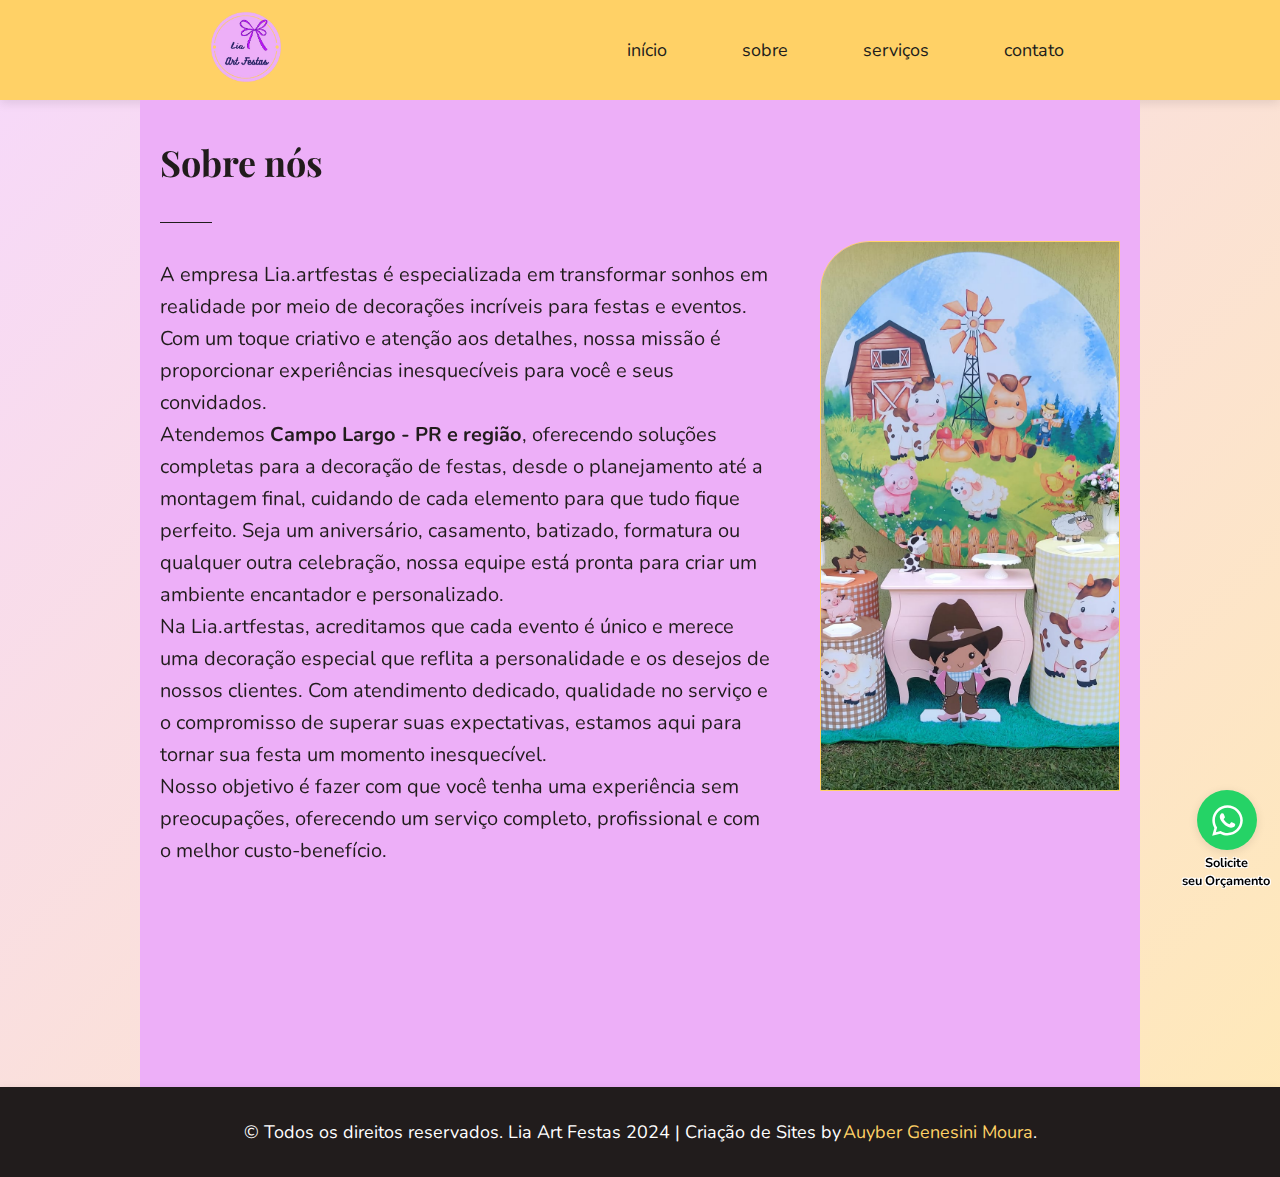
<file: about.html>
<!DOCTYPE html>
<html lang="pt-br">
<head>
    <meta charset="UTF-8">
    <meta name="viewport" content="width=device-width, initial-scale=1.0">
    <!-- Meta description com foco na região -->
<meta name="description" content="Conheça a história da Lia.artfestas, nossa missão e compromisso em transformar festas e eventos em momentos inesquecíveis com decorações personalizadas. Atendemos Campo Largo - PR e Região.">

<!-- Meta keywords (opcional, mas ajuda na otimização de busca) -->
<meta name="keywords" content="sobre, Lia.artfestas, Campo Largo, PR, decoração de festas, eventos, aniversários, casamentos, personalização, planejamento de festas, decoração criativa, experiências inesquecíveis">

<!-- Meta para otimização para redes sociais -->
    <meta property="og:title" content="Sobre a Lia Art Festas - Decoração Personalizada para Eventos">
    <meta property="og:description" content="Conheça a história da Lia.artfestas e como transformamos festas em momentos inesquecíveis com decorações personalizadas. Atendemos Campo Largo - PR e região.">
    <meta property="og:image" content="images/logo.jpg">
    <meta property="og:url" content="https://liaartfestas.com.br/about">

    <!-- Meta para Twitter -->
    <meta name="twitter:title" content="Sobre a Lia Art Festas - Decoração Personalizada para Eventos">
    <meta name="twitter:description" content="A Lia.artfestas é especializada em criar experiências inesquecíveis através de decorações personalizadas para eventos. Atendemos Campo Largo - PR e região.">
    <meta name="twitter:image" content="images/logo.jpg">
    <title>Lia Art Festas</title>
    <link rel="shortcut icon" href="images/favicon.ico" type="image/x-icon">
    <link rel="stylesheet" href="/style/style.css">
    <script src="/index.js" defer></script>
    
    <!-- AOS CSS -->
    <link href="https://unpkg.com/aos@2.3.1/dist/aos.css" rel="stylesheet">
    
    <!-- Swiper CSS -->
    <link rel="stylesheet" href="https://cdn.jsdelivr.net/npm/swiper@11/swiper-bundle.min.css" />
    
    <!-- Fontes do Google Fonts -->
    <link rel="preconnect" href="https://fonts.googleapis.com">
    <link rel="preconnect" href="https://fonts.gstatic.com" crossorigin>
    <link href="https://fonts.googleapis.com/css2?family=Nunito:wght@400&family=Playfair+Display:wght@400&display=swap" rel="stylesheet">
</head>
<body>
    <!-- UTILIZAR HEADER COM HTML PARA RODAR LIVESERVER
    <header>
        <nav class="navbar">
            <div class="logo">
                <img src="/images/logolia.png" alt="Logo">
            </div>
            <ul class="menu">
                <li><a href="/index" >início</a></li>
                <li><a href="/pages/about">sobre</a></li>
                <li><a href="/pages/services">serviços</a></li>
                <li><a href="/pages/contact">contato</a></li>
            </ul>
        </nav>
    </header>-->

    <header>
      <nav class="navbar">
          <a href="/" class="icone">
              <div class="logo"><img src="images/logolia.png" alt="Logo"></div>
          </a>
          <ul class="menu">
              <li><a href="/">início</a></li>
              <li><a href="/about">sobre</a></li>
              <li><a href="/services">serviços</a></li>
              <li><a href="/contact">contato</a></li>
          </ul>
      </nav>
  </header>

    <main>
        <section class="about-us" id="about-us-page">
            <h2 data-aos="fade-down" data-aos-delay="100">Sobre nós</h2>
            <hr class="title-hr" data-aos="fade-down" data-aos-delay="200">
            <div class="p-img">
              <p data-aos="fade-right" data-aos-delay="300">
                A empresa Lia.artfestas é especializada em transformar sonhos em realidade por meio de decorações incríveis para festas e eventos. Com um toque criativo e atenção aos detalhes, nossa missão é proporcionar experiências inesquecíveis para você e seus convidados.
                <br>Atendemos <strong>Campo Largo - PR e região</strong>, oferecendo soluções completas para a decoração de festas, desde o planejamento até a montagem final, cuidando de cada elemento para que tudo fique perfeito. Seja um aniversário, casamento, batizado, formatura ou qualquer outra celebração, nossa equipe está pronta para criar um ambiente encantador e personalizado.
                <br>Na Lia.artfestas, acreditamos que cada evento é único e merece uma decoração especial que reflita a personalidade e os desejos de nossos clientes. Com atendimento dedicado, qualidade no serviço e o compromisso de superar suas expectativas, estamos aqui para tornar sua festa um momento inesquecível.
                <br>Nosso objetivo é fazer com que você tenha uma experiência sem preocupações, oferecendo um serviço completo, profissional e com o melhor custo-benefício.
              </p>
              <img class="about-img-contact" src="/images/decoracao-9-cowgirl.jpeg" alt="Decoração de festa" data-aos="fade-left" data-aos-delay="400">
            </div>
        </section>
    </main>

    <footer class="footer-about">
        <h4>© Todos os direitos reservados. Lia Art Festas 2024</h4>
        <h4>| Criação de Sites by <a href="https://www.linkedin.com/in/auyber-genesini-moura-58b258144/" aria-label="Entre em contato com o criador do site através do Linkedin">Auyber Genesini Moura</a>.</h4>
    </footer>

    <a href="https://wa.me/5541988202839" target="_blank" class="whatsapp-button">
        <img src="/images/whatsapp.svg" alt="WhatsApp">
    </a>
    <div class="whatsapp-text">Solicite <br> seu Orçamento</div>

    <!-- Scripts -->
    <script src="https://cdn.jsdelivr.net/npm/swiper@11/swiper-bundle.min.js"></script>
    <script src="https://unpkg.com/aos@2.3.1/dist/aos.js"></script>
    
</body>
</html>
</file>
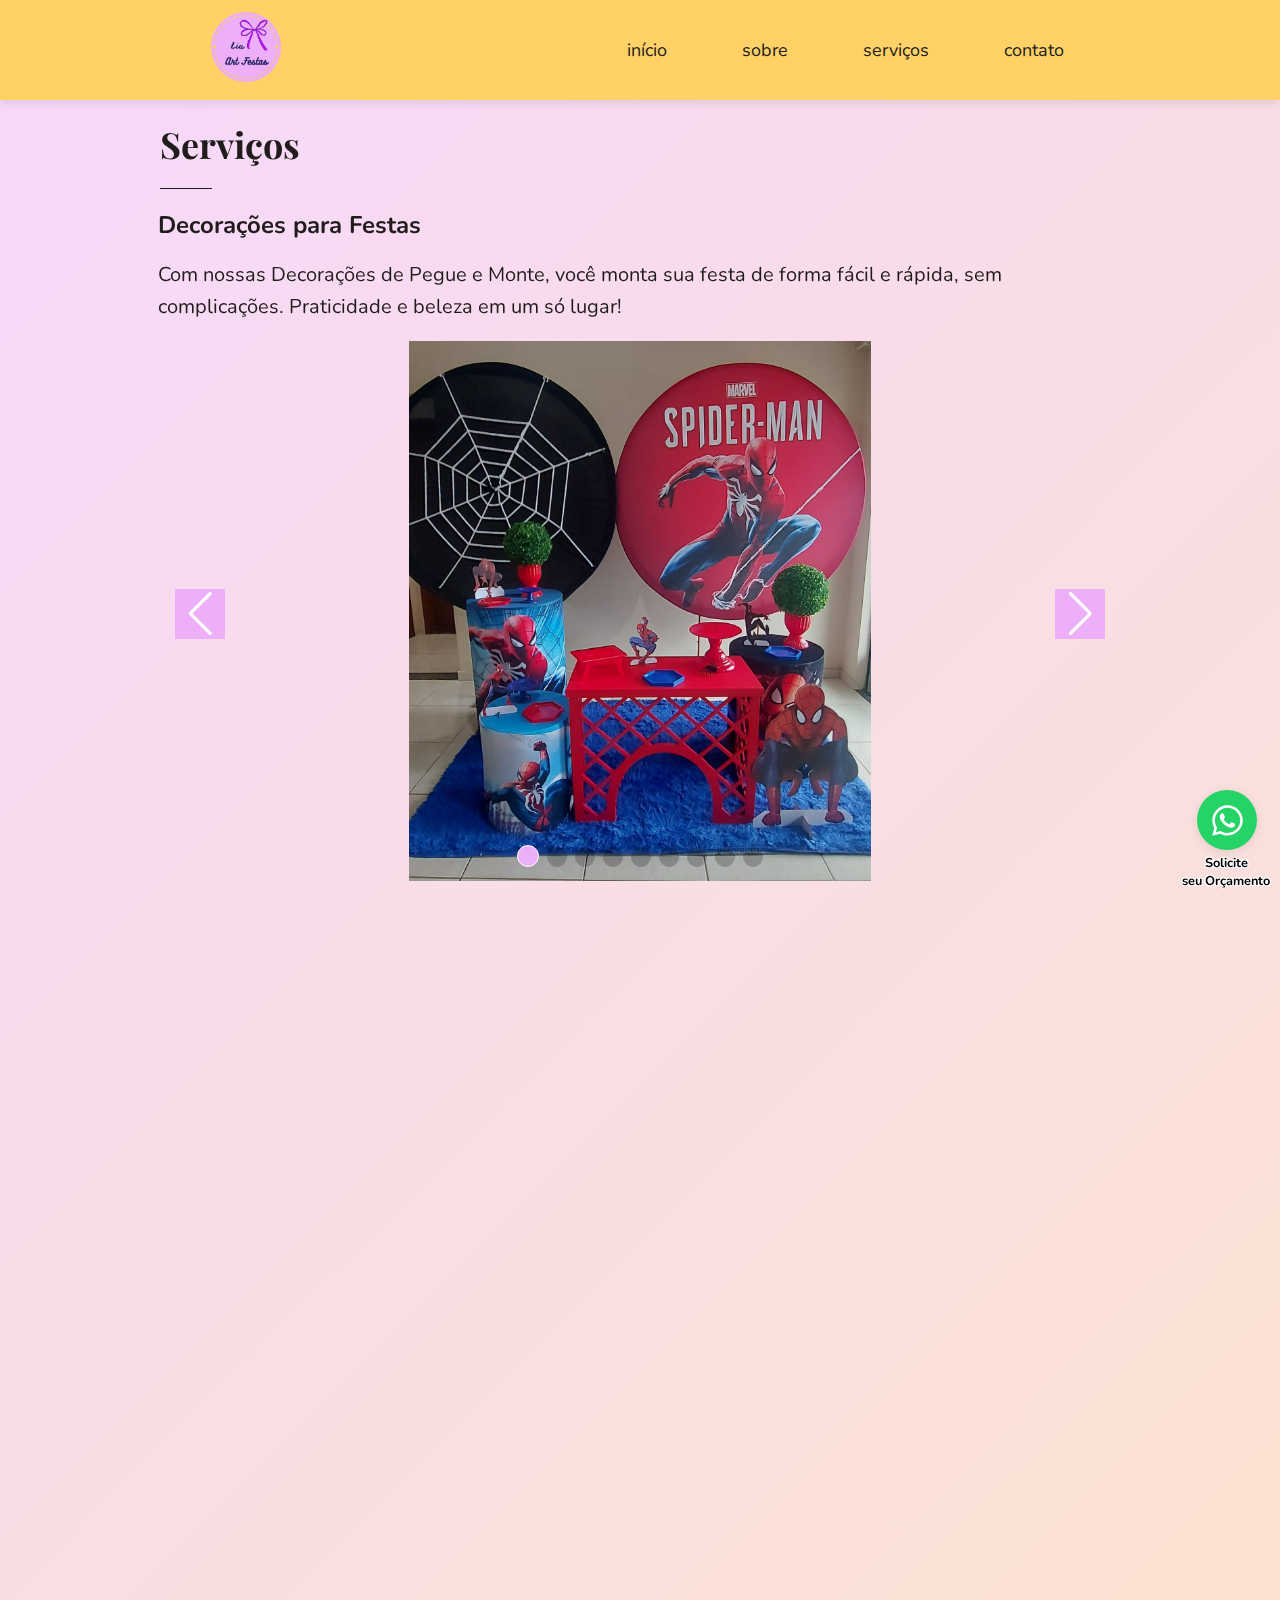
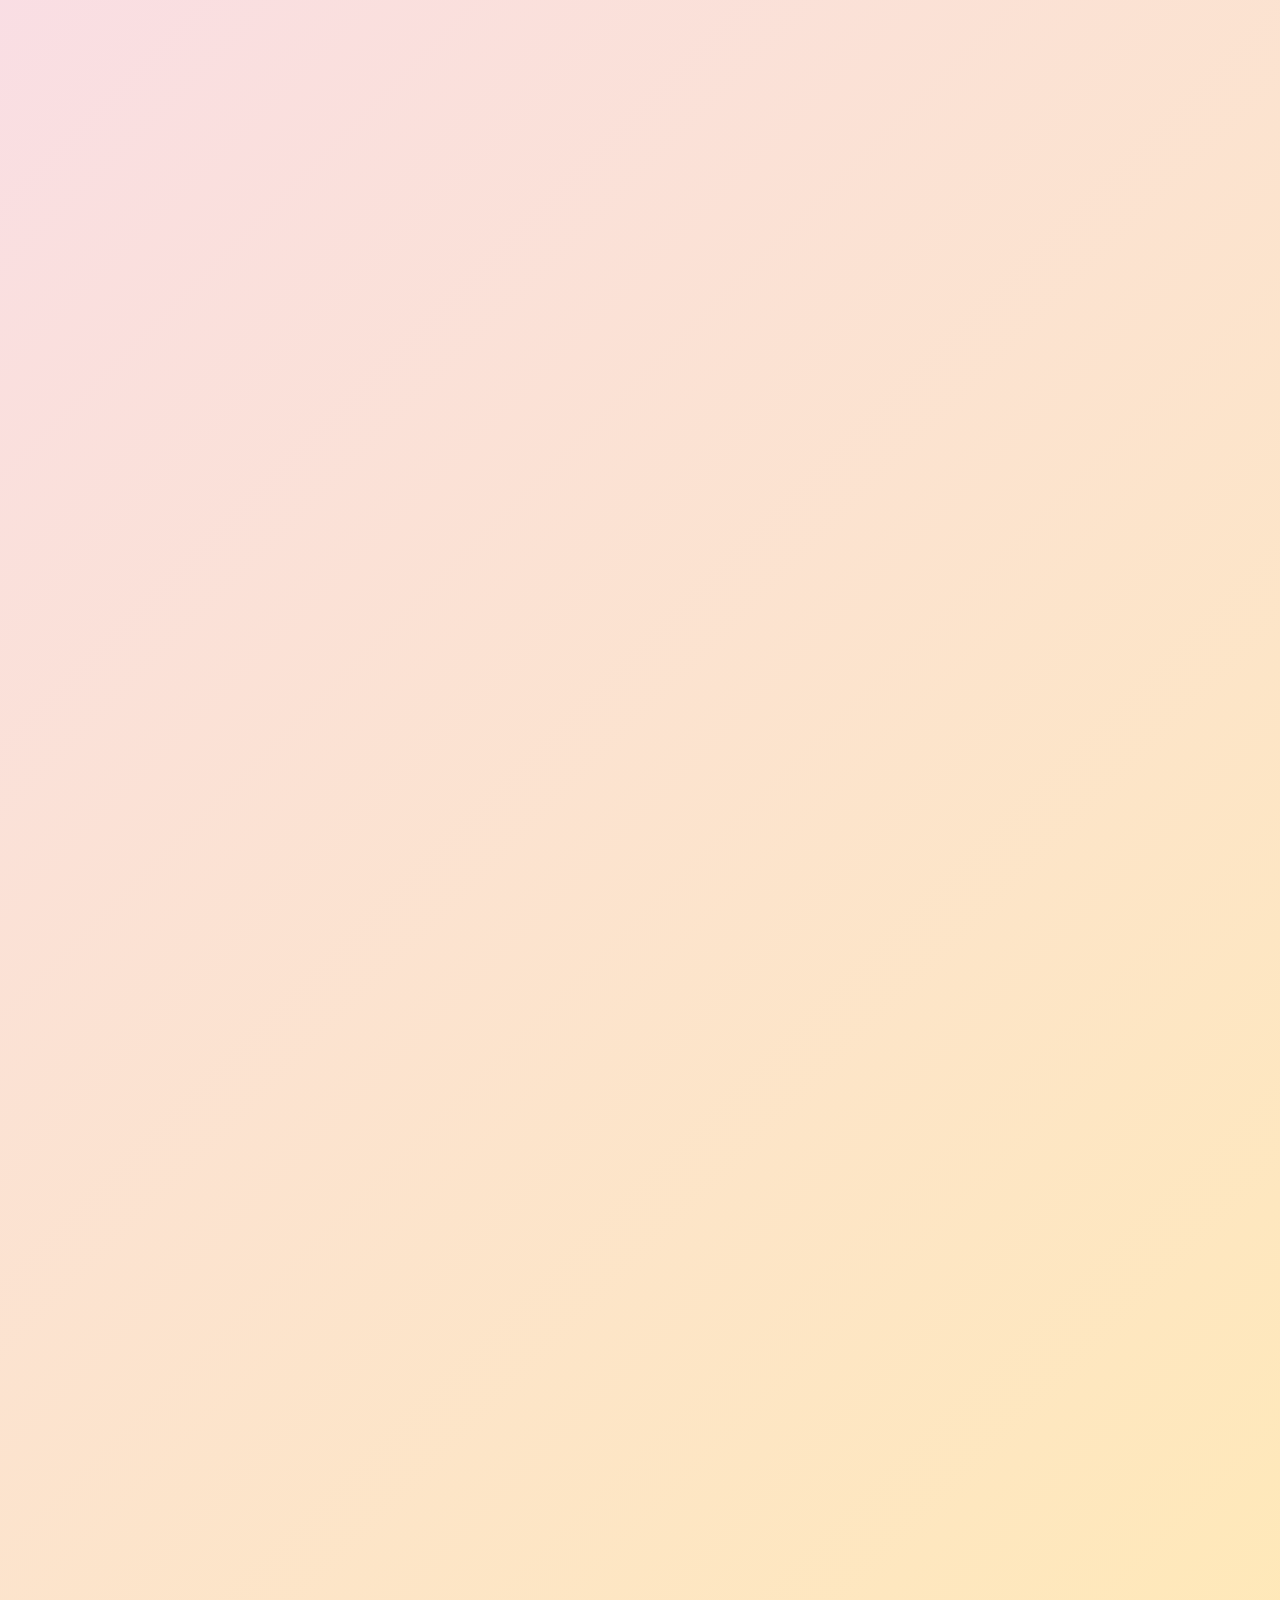
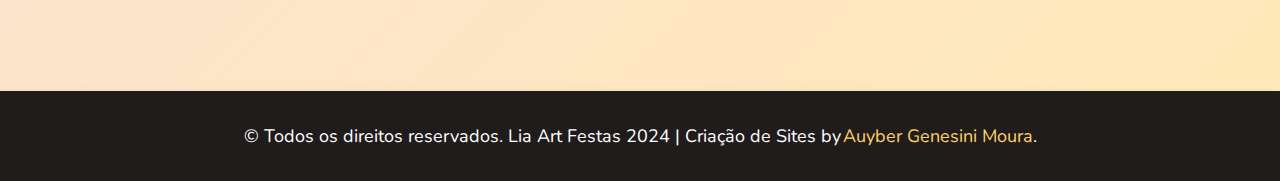
<file: services.html>
<!DOCTYPE html>
<html lang="pt-br">
<head>
    <meta charset="UTF-8">
    <meta name="viewport" content="width=device-width, initial-scale=1.0">
    <!-- Meta description com foco nos serviços oferecidos -->
    <meta name="description" content="Confira os serviços da Lia.artfestas! Oferecemos decoração para aniversários, casamentos, festas e eventos em geral, com qualidade, criatividade e excelente custo-benefício.">

    <!-- Meta keywords (opcional, mas ajuda na otimização de busca) -->
    <meta name="keywords" content="decoração para festas, serviços de decoração, festas, eventos, Lia.artfestas, Campo Largo, PR, balões personalizados, brinquedos para festas, cestas personalizadas, decoração criativa, decoração de aniversário, decoração de casamento">

    <!-- Meta para otimização para redes sociais -->
    <meta property="og:title" content="Serviços da Lia Art Festas - Decoração Personalizada para Eventos">
    <meta property="og:description" content="Conheça os serviços da Lia.artfestas! Decoração personalizada para festas e eventos, incluindo balões, brinquedos e cestas personalizadas.">
    <meta property="og:image" content="images/logo.jpg">
    <meta property="og:url" content="https://liaartfestas.com.br/services">

    <!-- Meta para Twitter -->
    <meta name="twitter:title" content="Serviços da Lia Art Festas - Decoração Personalizada para Eventos">
    <meta name="twitter:description" content="Confira nossos serviços de decoração para festas, com temas variados e personalizados para cada ocasião.">
    <meta name="twitter:image" content="images/logo.jpg">

    <title>Lia Art Festas</title>
    <link rel="shortcut icon" href="images/favicon.ico" type="image/x-icon">
    <link rel="stylesheet" href="/style/style.css">
    <script src="/index.js" defer></script>
    
    <!-- AOS CSS -->
    <link href="https://unpkg.com/aos@2.3.1/dist/aos.css" rel="stylesheet">
    
    <!-- Swiper CSS -->
    <link rel="stylesheet" href="https://cdn.jsdelivr.net/npm/swiper@11/swiper-bundle.min.css" />
    
    <!-- Fontes do Google Fonts -->
    <link rel="preconnect" href="https://fonts.googleapis.com">
    <link rel="preconnect" href="https://fonts.gstatic.com" crossorigin>
    <link href="https://fonts.googleapis.com/css2?family=Nunito:wght@400&family=Playfair+Display:wght@400&display=swap" rel="stylesheet">
</head>
<body>
    <!-- UTILIZAR HEADER COM HTML PARA RODAR LIVESERVER
    <header>
        <nav class="navbar">
            <div class="logo">
                <img src="/images/logolia.png" alt="Logo">
            </div>
            <ul class="menu">
                <li><a href="/index" >início</a></li>
                <li><a href="/pages/about">sobre</a></li>
                <li><a href="/pages/services">serviços</a></li>
                <li><a href="/pages/contact">contato</a></li>
            </ul>
        </nav>
    </header>-->

    <header>
      <nav class="navbar">
          <a href="/" class="icone">
              <div class="logo"><img src="images/logolia.png" alt="Logo"></div>
          </a>
          <ul class="menu">
              <li><a href="/">início</a></li>
              <li><a href="/about.html">sobre</a></li>
              <li><a href="/services.html">serviços</a></li>
              <li><a href="/contact.html">contato</a></li>
          </ul>
      </nav>
  </header>

    <main>
        <section class="service-page">
            <h2 data-aos="fade-down" data-aos-delay="100">Serviços</h2>
            <hr data-aos="fade-down" data-aos-delay="200">
        
            <article class="service-item-page" data-aos="fade-up" data-aos-delay="300">
                <h3 class="h3-service" data-aos="fade-right" data-aos-delay="400">Decorações para Festas</h3>
                <p data-aos="fade-right" data-aos-delay="500">Com nossas Decorações de Pegue e Monte, você monta sua festa de forma fácil e rápida, sem complicações. Praticidade e beleza em um só lugar!</p>
        
                <!-- Carrossel Swiper -->
                <div class="swiper mySwiperServices" data-aos="zoom-in" data-aos-delay="600">
                    <div class="swiper-wrapper">
                        <div class="swiper-slide"><img src="/images/decoracao-1-homem-aranha.jpeg" alt="Decoração para festas, com tema do homem aranha"></div>
                        <div class="swiper-slide"><img src="/images/decoracao-2-urso-completo.jpeg" alt="Decoração para festas, com ursos e balões em tons de azuis."></div>
                        <div class="swiper-slide"><img src="/images/decoracao-3-sonic.jpeg" alt="Decoração para festas, com tema do sonic"></div>
                        <div class="swiper-slide"><img src="/images/decoracao-4-urso-aviao.jpeg" alt="Decoração para festas, com tema de um urso piloto de avião"></div>
                        <div class="swiper-slide"><img src="/images/decoracao-5-divertidamente.jpeg" alt="Decoração para festas, com tema do filme divertidamente"></div>
                        <div class="swiper-slide"><img src="/images/decoracao-6-cha-panela.jpeg" alt="Decoração para chá de panela, com um tema verde"></div>
                        <div class="swiper-slide"><img src="/images/decoracao-7-cha-panela.jpeg" alt="Decoração para chá de panela, com tema mais dourado"></div>
                        <div class="swiper-slide"><img src="/images/decoracao-8-cowboy.jpeg" alt="Decoração para festas, com tema de um menino cowboy"></div>
                        <div class="swiper-slide"><img src="/images/decoracao-9-cowgirl.jpeg" alt="Decoração para festas, com tema de uma menina cowgirl"></div>
                    </div>
                    <div class="swiper-button-next"></div>
                    <div class="swiper-button-prev"></div>
                    <div class="swiper-pagination"></div>
                </div>
        
                <a href="https://wa.me/5521982076625" data-aos="zoom-out" data-aos-delay="300"><button class="btn-primary-service">Escolha a sua</button></a>
            </article>
        
            <article class="service-item-page" id="baloes" data-aos="fade-down" data-aos-delay="200">
                <h3>Balões Personalizados</h3>
                <p>Deixe sua festa ainda mais especial com nossos balões personalizados! Oferecemos diversas opções, incluindo lindos arcos de balões, para tornar sua decoração única e encantadora.</p>
        
                <div class="swiper mySwiperServices">
                    <div class="swiper-wrapper">
                        <div class="swiper-slide"><img src="/images/balao-1-ursinho.jpeg" alt="Balões no tom de azul para decoração, com ursinhos. "></div>
                        <div class="swiper-slide"><img src="/images/balao-2-urso.jpeg" alt="Balões para decoração, com um urso grande segurando vários balões"></div>
                        <div class="swiper-slide"><img src="/images/balao-3-foot.jpeg" alt="Balões para decoração com tema de futebol"></div>
                        <div class="swiper-slide"><img src="/images/balao-4-passaro.jpeg" alt="Balões para decoração com tema de passáros"></div>
                    </div>
                    <div class="swiper-button-next"></div>
                    <div class="swiper-button-prev"></div>
                    <div class="swiper-pagination"></div>
                </div>
        
                <a href="https://wa.me/5521982076625"><button class="btn-primary-service">Personalize Já</button></a>
            </article>
        
            <article class="service-item-page" id="brinquedos" data-aos="fade-up" data-aos-delay="200">
                <h3>Brinquedos para Festas</h3>
                <p>Garanta a diversão da criançada com nossa cama elástica e casinha de bolinhas para locação. Perfeito para deixar sua festa ainda mais animada!</p>
        
                <div class="swiper mySwiperServices">
                    <div class="swiper-wrapper">
                        <div class="swiper-slide"><img src="/images/brinquedo-1-cama-elastica.jpeg" alt="Brinquedo para locação, foto contém 2 camas elásticas montadas em um gramado"></div>
                        <div class="swiper-slide"><img src="/images/brinquedo-2-casa-bolinha.jpeg" alt="Brinquedo para locação, foto de uma casinha de bolinhas"></div>
                        <div></div>
                    </div>
                    <div class="swiper-button-next"></div>
                    <div class="swiper-button-prev"></div>
                    <div class="swiper-pagination"></div>
                </div>
        
                <a href="https://wa.me/5521982076625"><button class="btn-primary-service">Garanta o Seu</button></a>
            </article>
        
            <article class="service-item-page" id="cestas" data-aos="fade-right" data-aos-delay="200">
                <h3>Cestas Personalizadas</h3>
                <p>Surpreenda com nossas cestas personalizadas, montadas com carinho para cada ocasião. O presente perfeito para tornar qualquer momento especial!</p>
        
                <div class="swiper mySwiperServices">
                    <div class="swiper-wrapper">
                        <div class="swiper-slide"><img src="/images/cesta-1-torrone-girassol.jpeg" alt="Cesta para presente, contendo girassol, perfume, torrone"></div>
                        <div class="swiper-slide"><img src="/images/cesta-2-nenem.jpeg" alt="Cesta para presente de chá de bebê"></div>
                        <div class="swiper-slide"><img src="/images/cesta-3.jpeg" alt="Cesta para presente, com caneca, chocolate entre outros itens"></div>
                        <div class="swiper-slide"><img src="/images/cesta-4.jpeg" alt="Cesta para presente, contém um balãoo no topo com a escrita eu te amo, canecas, cholocates entre outros itens."></div>
                        <div class="swiper-slide"><img src="/images/cesta-5.jpeg" alt="Cesta para presente, com um balão azul, caneca azul e muito chocolate dentro."></div>
                        <div class="swiper-slide"><img src="/images/cesta-6.jpeg" alt="Cesta para presente, com um balão de coração vermelho, várias batatas pringles, chocolates."></div>
                        <div class="swiper-slide"><img src="/images/cesta-7.jpeg" alt="Cesta para presente, com um balão de coração vermelho, ursinhos de pelúcia e muito chocolate"></div>
                        <div class="swiper-slide"><img src="/images/cesta-8.jpeg" alt="Cesta para presente, com um balão de coração vermelho, caneca da minnie, e muito chocolate"></div>
                        <div class="swiper-slide"><img src="/images/cesta-9.jpeg" alt="Cesta para presente, com um balão de futebol, e muito chocolate dentro"></div>
                    </div>
                    <div class="swiper-button-next"></div>
                    <div class="swiper-button-prev"></div>
                    <div class="swiper-pagination"></div>
                </div>
        
                <a href="https://wa.me/5521982076625"><button class="btn-primary-service">Garanta o Seu</button></a>
            </article>
        </section>
    </main>

    <footer class="footer-contact">
        <h4>© Todos os direitos reservados. Lia Art Festas 2024</h4>
        <h4>| Criação de Sites by <a href="https://www.linkedin.com/in/auyber-genesini-moura-58b258144/" aria-label="Entre em contato com o criador do site através do Linkedin">Auyber Genesini Moura</a>.</h4>
    </footer>

    <a href="https://wa.me/5541988202839" target="_blank" class="whatsapp-button">
        <img src="/images/whatsapp.svg" alt="WhatsApp">
    </a>
    <div class="whatsapp-text">Solicite <br> seu Orçamento</div>

    <!-- Scripts -->
    <script src="https://cdn.jsdelivr.net/npm/swiper@11/swiper-bundle.min.js"></script>
    <script src="https://unpkg.com/aos@2.3.1/dist/aos.js"></script>
</body>
</html>
</file>
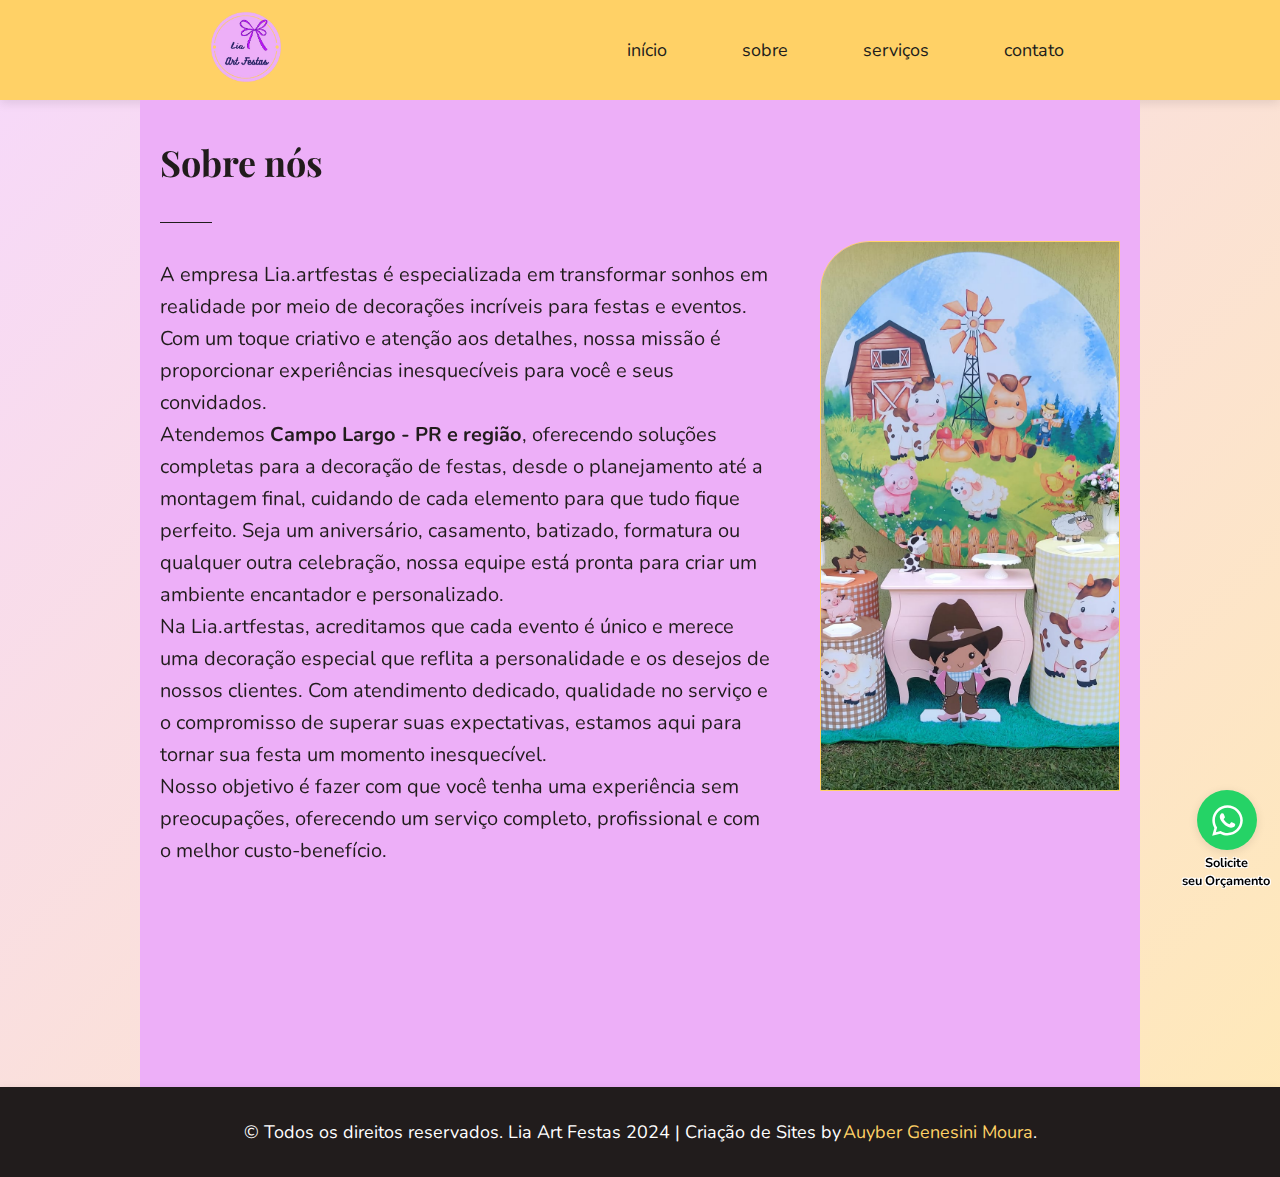
<file: pages/about.html>
<!DOCTYPE html>
<html lang="pt-br">
<head>
    <meta charset="UTF-8">
    <meta name="viewport" content="width=device-width, initial-scale=1.0">
    <meta name="description" content="Conheça a história da Lia.artfestas, nossa missão e compromisso em transformar festas e eventos em momentos inesquecíveis com decorações personalizadas.">

    <title>Lia Art Festas</title>
    <link rel="shortcut icon" href="../images/favicon.png" type="image/x-icon">
    <link rel="stylesheet" href="/style/style.css?v=1.0.7">
    <script src="/index.js" defer></script>
    
    <!-- AOS CSS -->
    <link href="https://unpkg.com/aos@2.3.1/dist/aos.css" rel="stylesheet">
    
    <!-- Swiper CSS -->
    <link rel="stylesheet" href="https://cdn.jsdelivr.net/npm/swiper@11/swiper-bundle.min.css" />
    
    <!-- Fontes do Google Fonts -->
    <link rel="preconnect" href="https://fonts.googleapis.com">
    <link rel="preconnect" href="https://fonts.gstatic.com" crossorigin>
    <link href="https://fonts.googleapis.com/css2?family=Nunito:wght@400&family=Playfair+Display:wght@400&display=swap" rel="stylesheet">
</head>
<body>
    <!-- UTILIZAR HEADER COM HTML PARA RODAR LIVESERVER
    <header>
        <nav class="navbar">
            <div class="logo">
                <img src="/images/logolia.png" alt="Logo">
            </div>
            <ul class="menu">
                <li><a href="/index" >início</a></li>
                <li><a href="/pages/about">sobre</a></li>
                <li><a href="/pages/services">serviços</a></li>
                <li><a href="/pages/contact">contato</a></li>
            </ul>
        </nav>
    </header>-->

    <header>
        <nav class="navbar">
            <div class="logo">
                <img src="/images/logolia.png" alt="Logo">
            </div>
            <ul class="menu">
                <li><a href="/">início</a></li>
                <li><a href="/about">sobre</a></li>
                <li><a href="/services">serviços</a></li>
                <li><a href="/contact">contato</a></li>
            </ul>
        </nav>
    </header>
    
    
    

    <main>
        <section class="about-us" id="about-us-page">
            <h2 data-aos="fade-down" data-aos-delay="100">Sobre nós</h2>
            <hr class="title-hr" data-aos="fade-down" data-aos-delay="200">
            <div class="p-img">
              <p data-aos="fade-right" data-aos-delay="300">
                A empresa Lia.artfestas é especializada em transformar sonhos em realidade por meio de decorações incríveis para festas e eventos. Com um toque criativo e atenção aos detalhes, nossa missão é proporcionar experiências inesquecíveis para você e seus convidados.
                <br>Atendemos <strong>Campo Largo - PR e região</strong>, oferecendo soluções completas para a decoração de festas, desde o planejamento até a montagem final, cuidando de cada elemento para que tudo fique perfeito. Seja um aniversário, casamento, batizado, formatura ou qualquer outra celebração, nossa equipe está pronta para criar um ambiente encantador e personalizado.
                <br>Na Lia.artfestas, acreditamos que cada evento é único e merece uma decoração especial que reflita a personalidade e os desejos de nossos clientes. Com atendimento dedicado, qualidade no serviço e o compromisso de superar suas expectativas, estamos aqui para tornar sua festa um momento inesquecível.
                <br>Nosso objetivo é fazer com que você tenha uma experiência sem preocupações, oferecendo um serviço completo, profissional e com o melhor custo-benefício.
              </p>
              <img class="about-img-contact" src="/images/decoracao-9-cowgirl.jpeg" alt="Decoração de festa" data-aos="fade-left" data-aos-delay="400">
            </div>
        </section>
    </main>

    <footer class="footer-about">
        <h4>© Todos os direitos reservados. Lia Art Festas 2024</h4>
        <h4>| Criação de Sites by <a href="https://www.linkedin.com/in/auyber-genesini-moura-58b258144/" aria-label="Entre em contato com o criador do site através do Linkedin">Auyber Genesini Moura</a>.</h4>
    </footer>

    <a href="https://wa.me/5541988202839" target="_blank" class="whatsapp-button">
        <img src="/images/whatsapp.svg" alt="WhatsApp">
    </a>
    <div class="whatsapp-text">Solicite <br> seu Orçamento</div>

    <!-- Scripts -->
    <script src="https://cdn.jsdelivr.net/npm/swiper@11/swiper-bundle.min.js"></script>
    <script src="https://unpkg.com/aos@2.3.1/dist/aos.js"></script>
    
</body>
</html>
</file>
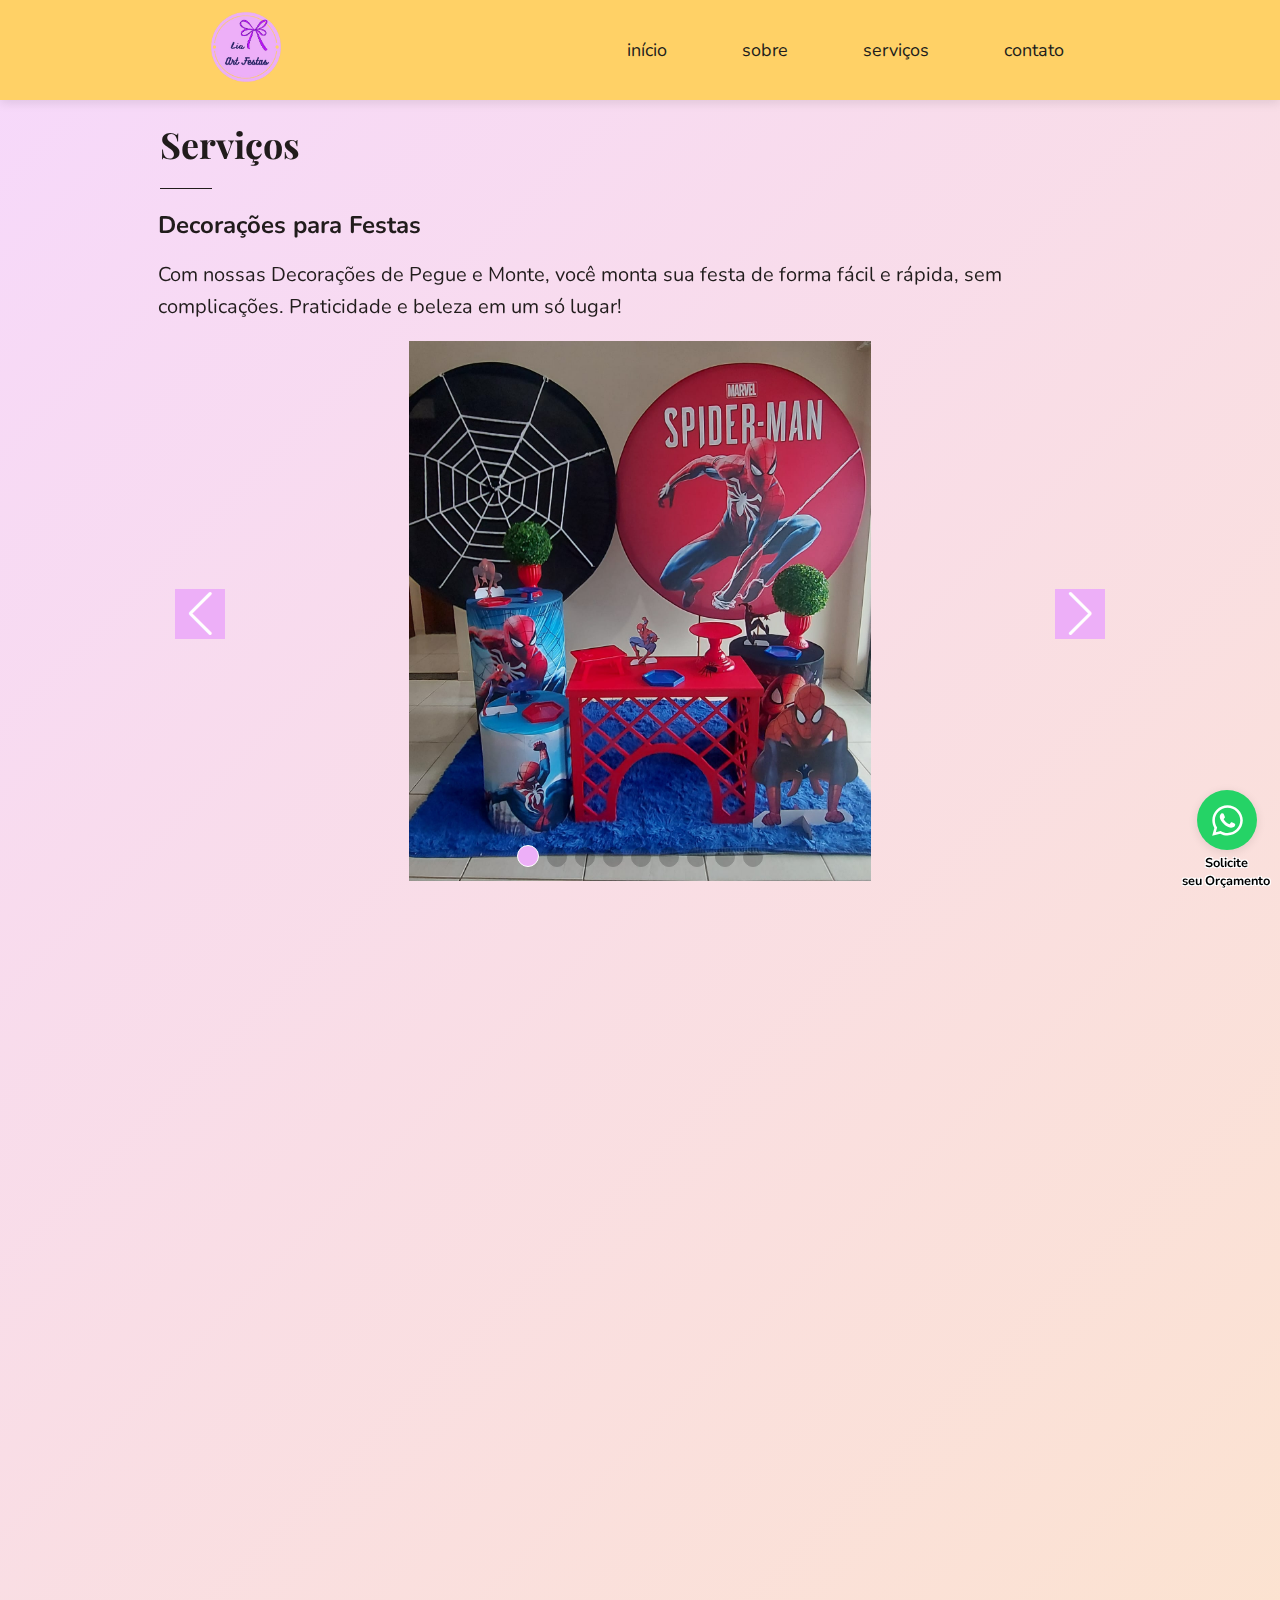
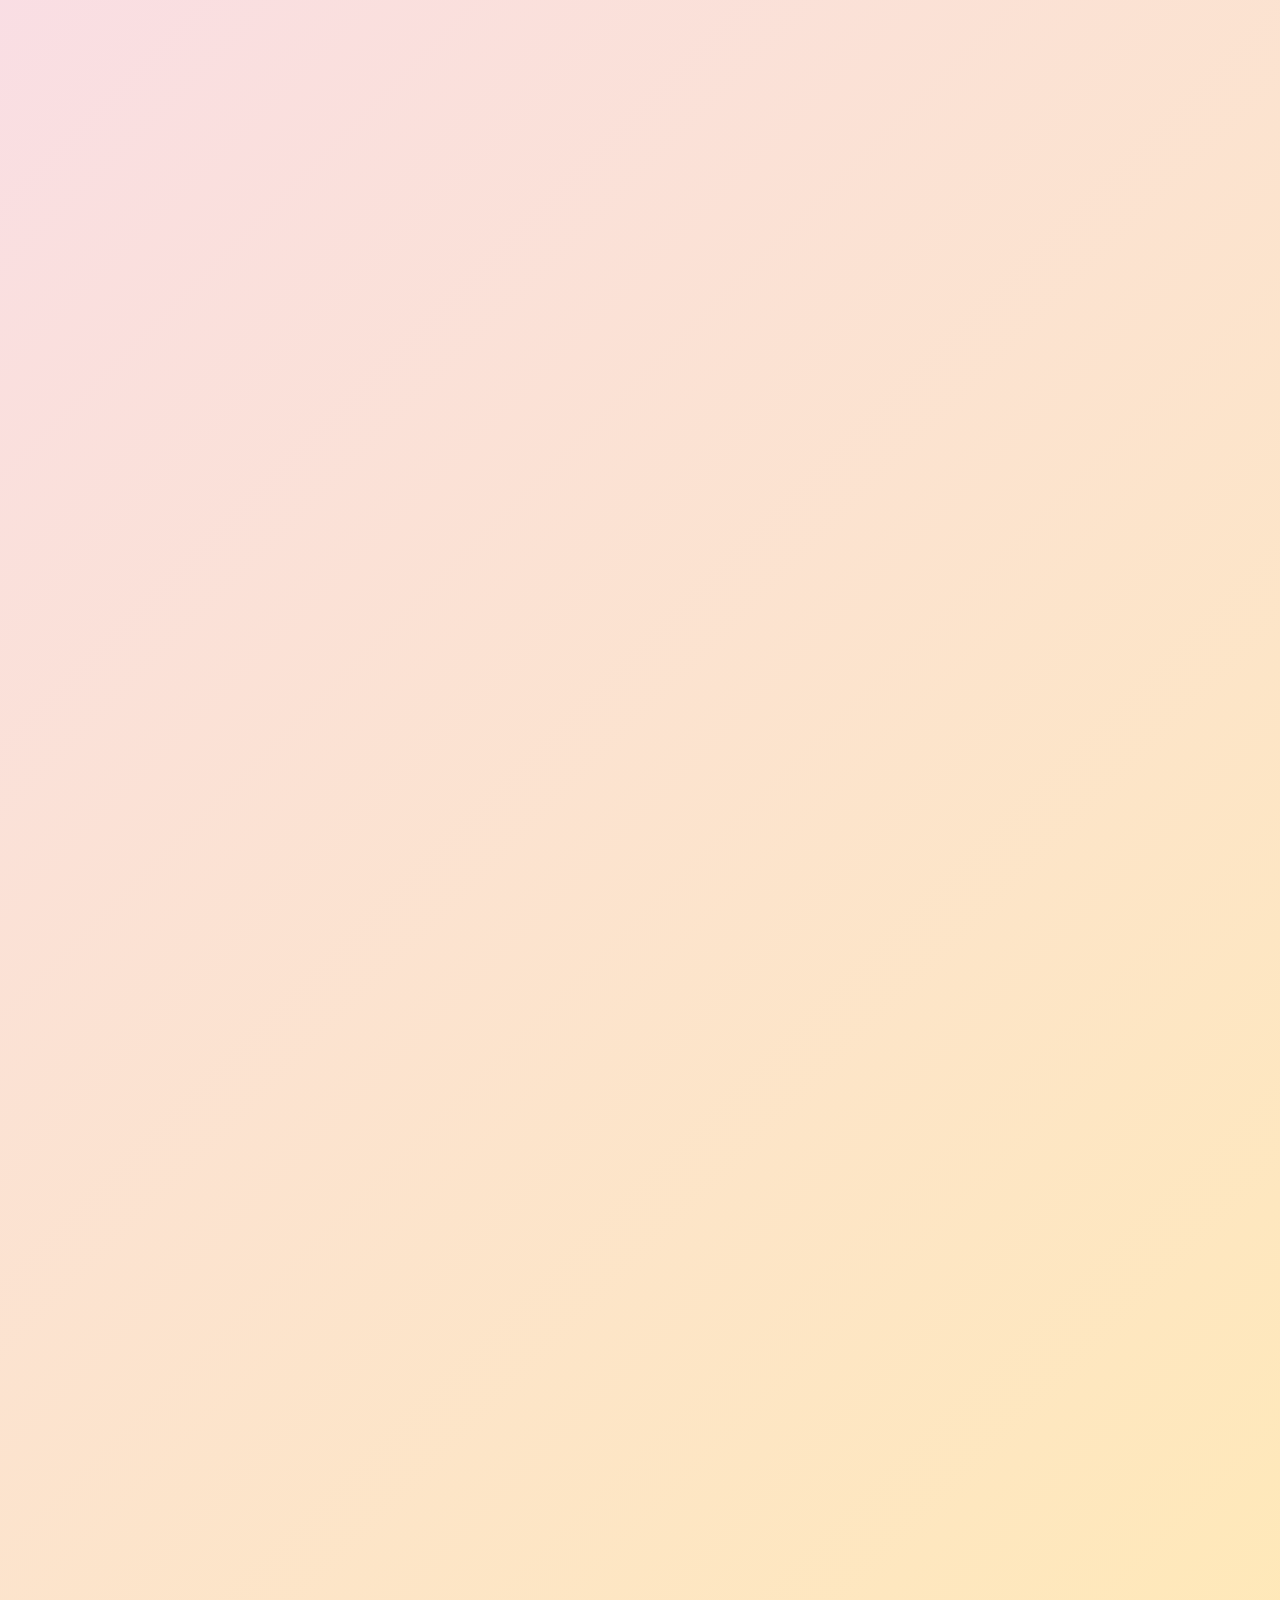
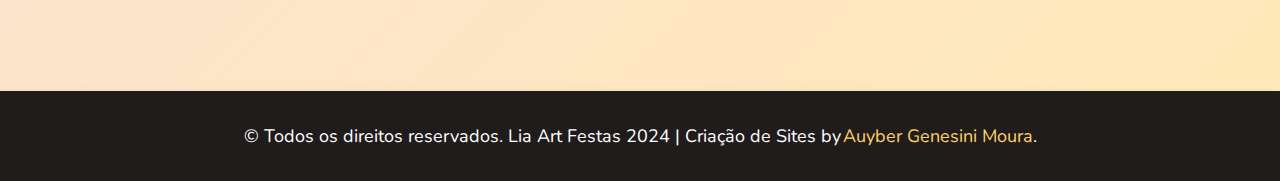
<file: pages/services.html>
<!DOCTYPE html>
<html lang="pt-br">
<head>
    <meta charset="UTF-8">
    <meta name="viewport" content="width=device-width, initial-scale=1.0">
    <meta name="description" content="Confira os serviços da Lia.artfestas! Decoração para aniversários, casamentos e eventos em geral, com qualidade, criatividade e ótimo custo-benefício.">

    <title>Lia Art Festas</title>
    <link rel="shortcut icon" href="/images/favicon.png" type="image/x-icon">
    <link rel="stylesheet" href="/style/style.css?v=1.0.7">
    <script src="/index.js" defer></script>
    
    <!-- AOS CSS -->
    <link href="https://unpkg.com/aos@2.3.1/dist/aos.css" rel="stylesheet">
    
    <!-- Swiper CSS -->
    <link rel="stylesheet" href="https://cdn.jsdelivr.net/npm/swiper@11/swiper-bundle.min.css" />
    
    <!-- Fontes do Google Fonts -->
    <link rel="preconnect" href="https://fonts.googleapis.com">
    <link rel="preconnect" href="https://fonts.gstatic.com" crossorigin>
    <link href="https://fonts.googleapis.com/css2?family=Nunito:wght@400&family=Playfair+Display:wght@400&display=swap" rel="stylesheet">
</head>
<body>
    <!-- UTILIZAR HEADER COM HTML PARA RODAR LIVESERVER
    <header>
        <nav class="navbar">
            <div class="logo">
                <img src="/images/logolia.png" alt="Logo">
            </div>
            <ul class="menu">
                <li><a href="/index" >início</a></li>
                <li><a href="/pages/about">sobre</a></li>
                <li><a href="/pages/services">serviços</a></li>
                <li><a href="/pages/contact">contato</a></li>
            </ul>
        </nav>
    </header>-->

    <header>
        <nav class="navbar">
            <div class="logo">
                <img src="/images/logolia.png" alt="Logo">
            </div>
            <ul class="menu">
                <li><a href="/">início</a></li>
                <li><a href="/about">sobre</a></li>
                <li><a href="/services">serviços</a></li>
                <li><a href="/contact">contato</a></li>
            </ul>
        </nav>
    </header>
    
    

    <main>
        <section class="service-page">
            <h2 data-aos="fade-down" data-aos-delay="100">Serviços</h2>
            <hr data-aos="fade-down" data-aos-delay="200">
        
            <article class="service-item-page" data-aos="fade-up" data-aos-delay="300">
                <h3 class="h3-service" data-aos="fade-right" data-aos-delay="400">Decorações para Festas</h3>
                <p data-aos="fade-right" data-aos-delay="500">Com nossas Decorações de Pegue e Monte, você monta sua festa de forma fácil e rápida, sem complicações. Praticidade e beleza em um só lugar!</p>
        
                <!-- Carrossel Swiper -->
                <div class="swiper mySwiperServices" data-aos="zoom-in" data-aos-delay="600">
                    <div class="swiper-wrapper">
                        <div class="swiper-slide"><img src="/images/decoracao-1-homem-aranha.jpeg" alt="Decoração para festas, com tema do homem aranha"></div>
                        <div class="swiper-slide"><img src="/images/decoracao-2-urso-completo.jpeg" alt="Decoração para festas, com ursos e balões em tons de azuis."></div>
                        <div class="swiper-slide"><img src="/images/decoracao-3-sonic.jpeg" alt="Decoração para festas, com tema do sonic"></div>
                        <div class="swiper-slide"><img src="/images/decoracao-4-urso-aviao.jpeg" alt="Decoração para festas, com tema de um urso piloto de avião"></div>
                        <div class="swiper-slide"><img src="/images/decoracao-5-divertidamente.jpeg" alt="Decoração para festas, com tema do filme divertidamente"></div>
                        <div class="swiper-slide"><img src="/images/decoracao-6-cha-panela.jpeg" alt="Decoração para chá de panela, com um tema verde"></div>
                        <div class="swiper-slide"><img src="/images/decoracao-7-cha-panela.jpeg" alt="Decoração para chá de panela, com tema mais dourado"></div>
                        <div class="swiper-slide"><img src="/images/decoracao-8-cowboy.jpeg" alt="Decoração para festas, com tema de um menino cowboy"></div>
                        <div class="swiper-slide"><img src="/images/decoracao-9-cowgirl.jpeg" alt="Decoração para festas, com tema de uma menina cowgirl"></div>
                    </div>
                    <div class="swiper-button-next"></div>
                    <div class="swiper-button-prev"></div>
                    <div class="swiper-pagination"></div>
                </div>
        
                <a href="https://wa.me/5521982076625" data-aos="zoom-out" data-aos-delay="300"><button class="btn-primary-service">Escolha a sua</button></a>
            </article>
        
            <article class="service-item-page" id="baloes" data-aos="fade-down" data-aos-delay="200">
                <h3>Balões Personalizados</h3>
                <p>Deixe sua festa ainda mais especial com nossos balões personalizados! Oferecemos diversas opções, incluindo lindos arcos de balões, para tornar sua decoração única e encantadora.</p>
        
                <div class="swiper mySwiperServices">
                    <div class="swiper-wrapper">
                        <div class="swiper-slide"><img src="/images/balao-1-ursinho.jpeg" alt="Balões no tom de azul para decoração, com ursinhos. "></div>
                        <div class="swiper-slide"><img src="/images/balao-2-urso.jpeg" alt="Balões para decoração, com um urso grande segurando vários balões"></div>
                        <div class="swiper-slide"><img src="/images/balao-3-foot.jpeg" alt="Balões para decoração com tema de futebol"></div>
                        <div class="swiper-slide"><img src="/images/balao-4-passaro.jpeg" alt="Balões para decoração com tema de passáros"></div>
                    </div>
                    <div class="swiper-button-next"></div>
                    <div class="swiper-button-prev"></div>
                    <div class="swiper-pagination"></div>
                </div>
        
                <a href="https://wa.me/5521982076625"><button class="btn-primary-service">Personalize Já</button></a>
            </article>
        
            <article class="service-item-page" id="brinquedos" data-aos="fade-up" data-aos-delay="200">
                <h3>Brinquedos para Festas</h3>
                <p>Garanta a diversão da criançada com nossa cama elástica e casinha de bolinhas para locação. Perfeito para deixar sua festa ainda mais animada!</p>
        
                <div class="swiper mySwiperServices">
                    <div class="swiper-wrapper">
                        <div class="swiper-slide"><img src="/images/brinquedo-1-cama-elastica.jpeg" alt="Brinquedo para locação, foto contém 2 camas elásticas montadas em um gramado"></div>
                        <div class="swiper-slide"><img src="/images/brinquedo-2-casa-bolinha.jpeg" alt="Brinquedo para locação, foto de uma casinha de bolinhas"></div>
                        <div></div>
                    </div>
                    <div class="swiper-button-next"></div>
                    <div class="swiper-button-prev"></div>
                    <div class="swiper-pagination"></div>
                </div>
        
                <a href="https://wa.me/5521982076625"><button class="btn-primary-service">Garanta o Seu</button></a>
            </article>
        
            <article class="service-item-page" id="cestas" data-aos="fade-right" data-aos-delay="200">
                <h3>Cestas Personalizadas</h3>
                <p>Surpreenda com nossas cestas personalizadas, montadas com carinho para cada ocasião. O presente perfeito para tornar qualquer momento especial!</p>
        
                <div class="swiper mySwiperServices">
                    <div class="swiper-wrapper">
                        <div class="swiper-slide"><img src="/images/cesta-1-torrone-girassol.jpeg" alt="Cesta para presente, contendo girassol, perfume, torrone"></div>
                        <div class="swiper-slide"><img src="/images/cesta-2-nenem.jpeg" alt="Cesta para presente de chá de bebê"></div>
                        <div class="swiper-slide"><img src="/images/cesta-3.jpeg" alt="Cesta para presente, com caneca, chocolate entre outros itens"></div>
                        <div class="swiper-slide"><img src="/images/cesta-4.jpeg" alt="Cesta para presente, contém um balãoo no topo com a escrita eu te amo, canecas, cholocates entre outros itens."></div>
                        <div class="swiper-slide"><img src="/images/cesta-5.jpeg" alt="Cesta para presente, com um balão azul, caneca azul e muito chocolate dentro."></div>
                        <div class="swiper-slide"><img src="/images/cesta-6.jpeg" alt="Cesta para presente, com um balão de coração vermelho, várias batatas pringles, chocolates."></div>
                        <div class="swiper-slide"><img src="/images/cesta-7.jpeg" alt="Cesta para presente, com um balão de coração vermelho, ursinhos de pelúcia e muito chocolate"></div>
                        <div class="swiper-slide"><img src="/images/cesta-8.jpeg" alt="Cesta para presente, com um balão de coração vermelho, caneca da minnie, e muito chocolate"></div>
                        <div class="swiper-slide"><img src="/images/cesta-9.jpeg" alt="Cesta para presente, com um balão de futebol, e muito chocolate dentro"></div>
                    </div>
                    <div class="swiper-button-next"></div>
                    <div class="swiper-button-prev"></div>
                    <div class="swiper-pagination"></div>
                </div>
        
                <a href="https://wa.me/5521982076625"><button class="btn-primary-service">Garanta o Seu</button></a>
            </article>
        </section>
    </main>

    <footer class="footer-contact">
        <h4>© Todos os direitos reservados. Lia Art Festas 2024</h4>
        <h4>| Criação de Sites by <a href="https://www.linkedin.com/in/auyber-genesini-moura-58b258144/" aria-label="Entre em contato com o criador do site através do Linkedin">Auyber Genesini Moura</a>.</h4>
    </footer>

    <a href="https://wa.me/5541988202839" target="_blank" class="whatsapp-button">
        <img src="/images/whatsapp.svg" alt="WhatsApp">
    </a>
    <div class="whatsapp-text">Solicite <br> seu Orçamento</div>

    <!-- Scripts -->
    <script src="https://cdn.jsdelivr.net/npm/swiper@11/swiper-bundle.min.js"></script>
    <script src="https://unpkg.com/aos@2.3.1/dist/aos.js"></script>
</body>
</html>
</file>
<file: style/style.css>
/* RESET, VARIÁVEIS E ESTILOS GLOBAIS */

.playfair-display {
    font-family: "Playfair Display", serif;
    font-weight: 400;
    font-style: normal;
}

.nunito {
    font-family: "Nunito", sans-serif;
    font-weight: 400;
    font-style: normal;
}

* {
    box-sizing: border-box;
    margin: 0;
    padding: 0;
}

:root {
    /* Cores */
    --primary: #EDAFF8;
    --secondary: #FFD166;
    --white: #FFFFFF;
    --dark: #211C1C;
    --whats: #008000;

    /* Fontes */
    --font-primary: 'Nunito', sans-serif;
    --font-secondary: 'Playfair Display', serif;

    /* Tamanhos */
    --font-size-menu: 18px;
    --font-size-h1: 24px;
    --font-size-btn: 18px;
    --font-size-h2: 36px;
    --font-size-p: 18px;
    --font-size-h3: 24px;
    --font-size-footer: 12px;
    --margin: 18px;
}

/* PÁGINA HOME */

body {
    font-family: var(--font-primary);
    font-weight: normal;
    color: var(--dark);
    background: linear-gradient(135deg, #edaff87c, #ffd16679);
    min-width: 314px;
    }

.navbar {
    background-color: var(--secondary);
    display: flex;
    justify-content: space-around;
    align-items: center;
    height: 100px;
}

.logo img {
    height: 70px;
    width: 70px;
    margin: 5px;

}

.menu {
    display: flex;
    align-content: center;
    list-style: none;
    font-size: var(--font-size-menu);
}

a {
    text-decoration: none;
    color: var(--dark);
}

.menu a {
    padding: 05px 08px;
    border-radius: 5px;
    transition: all 0.3s ease-in-out;
    font-size: 14px;
}

.menu a:hover {
    background-color: var(--primary); /* Cor de fundo ao passar o mouse */
    color: white; /* Cor do texto ao passar o mouse */
    transform: scale(1.1); /* Leve aumento no tamanho */
}

.hero {
    height: 90vh; /* Mantém a altura da seção Hero */
    min-height: 575px;
    justify-content: center;
    align-items: center;
    position: relative; /* Garante que o swiper fique dentro do hero */
    overflow: hidden; /* Impede que elementos ultrapassem os limites */
}

.custom-title {
    display: flex;
    flex-direction: column;
    line-height: 1.2;
    margin: 20px; 
    font-family: var(--font-secondary);
    font-weight: normal; 
    font-size: var(--font-size-h2);
}

.left {
    align-self: flex-start;
}

.center {
    align-self: center;
}

.right {
    align-self: flex-end;
}

.swiper {
    width: 90%;
    max-width: 1000px;
    height: 60vh;
    min-height: 380px;
    max-height: calc(90vh - 40px);
    margin: auto;
}

.swiper-slide {
    position: relative;
    display: flex;
    justify-content: center;
    align-items: center;
}

.swiper-slide img {
    width: 100%;
    height: 100%;
    object-fit: cover;
    border-radius: 10px;
}

.btn-container {
    position: absolute;
    bottom: 30px;
    width: 100%;
    text-align: center;
}

button {
    box-shadow: 3px 3px 10px rgba(0, 0, 0, 0.2);
    transition: box-shadow 0.3s ease-in-out;
}

button:hover {
    box-shadow: 5px 5px 15px rgba(0, 0, 0, 0.3);
}

.btn {
    display: inline-block;
    padding: 14px 30px;
    background-color: var(--secondary);
    color: var(--dark);
    text-decoration: none;
    border-radius: 5px;
    transition: 0.3s;
    font-size: var(--font-size-btn);
    text-transform: uppercase;
    font-weight: normal;
}

.btn:hover {
    background-color: var(--primary);
}

.swiper-pagination-bullet {
    border: 1px solid black;
}

.swiper-pagination-bullet-active {
    background: var(--primary) !important; /* Muda a cor da bolinha ativa */
    border: 0.5px solid white; /* Destaca a bolinha ativa */
}

/* Estilizando as setas do Swiper */
.swiper-button-next,
.swiper-button-prev {
    color: var(--white) !important; /* Muda a cor da seta */
    background-color: var(--primary);
}

.about-us {
    background-color: var(--primary);
    padding: 20px;
    display: flex;
    flex-direction: column;
}

.about-img {
    display: none;
}

h2 {
    font-size: var(--font-size-h2);
    font-family: var(--font-secondary);
}

.title-hr {
    margin-top: 18px;
    width: 52px;
    height: 1px;/* aplicar o height junto com border none tira a borda padrão do hr */
    border: none; 
    background-color: var(--dark);
}

hr {
    height: 1px;/* aplicar o height junto com border none tira a borda padrão do hr */
    border: none; 
    background-color: var(--dark);
}

p {
    font-family: var(--font-primary);
    font-size: var(--font-size-p);
    line-height: 2rem;
    justify-content: left;
    margin: 18px 0;
}

.btn-secondary {
    display: flex;
    justify-content: center;
    height: 52px;
    width: 162px;
    padding: 14px 30px;
    margin: 18px auto;
    margin-top: 58px;
    background-color: var(--secondary);
    color: var(--dark);
    text-decoration: none;
    transition: 0.3s;
    font-size: var(--font-size-btn);
    text-transform: uppercase;
    text-align: center;
    border: none;
    font-weight: normal; /* Garantir que o texto não fique em negrito */
}

.btn-secondary:hover {
    background-color: var(--white);
    color: var(--primary);
    cursor: pointer;
}

.services {
    margin: 20px;
}

h3 {
    font-size: var(--font-size-h3);
}

.services img {
    height: 200px;
    width: 200px;
    margin: 18px;
    object-fit: cover;
    border-radius: 100px;
}

.service-item {
    display: flex;
    flex-direction: column;
    align-items: center; /* Centraliza horizontalmente */
    justify-content: center; /* Alinha os itens no centro verticalmente */
    text-align: center; /* Garante que o texto fique centralizado */
    margin-bottom: 20px; /* Espaço entre os serviços */
    border-bottom: 1px solid black;
    padding-bottom: 36px;
}

.service-item:last-child {
    border-bottom: none;
}

.btn-primary {
    display: flex;
    justify-content: center;
    padding: 14px 30px;
    margin: 0 18 18 18px;
    background-color: var(--primary);
    color: var(--dark);
    text-decoration: none;
    transition: 0.3s;
    font-size: var(--font-size-btn);
    text-transform: uppercase;
    text-align: center;
    border: none;
    font-weight: normal; /* Garantir que o texto não fique em negrito */
}

.btn-primary:hover {
    background-color: var(--secondary);
    color:var(--white);
    cursor: pointer;
}

.contact-us {
    display: flex;
    flex-direction: column;
    padding: 20px;
    background-color: var(--secondary);
    max-width: 1000px;
    margin: auto;
    border-radius: 10px;
}

.whats {
    display: flex;
    justify-content: center;
    padding: 14px 30px;
    margin: 18px auto;
    background-color: var(--whats);
    color: var(--white);
    text-decoration: none;
    transition: 0.3s;
    font-size: var(--font-size-btn);
    text-transform: uppercase;
    text-align: center;
    border: none;
    font-weight: normal; /* Garantir que o texto não fique em negrito */
}

.whats:hover {
    background-color: var(--white);
    color: var(--whats);
    cursor: pointer;
}

.media-icon {
    display: flex;
    flex-direction: row;
    justify-content: center;
    gap: 32px;
}

.media-icon img {
    height: 80px;
    width: 80px;
}

#s-m {
    margin: auto;
    max-width: 1400px;
    width: 60%;
    text-align: center;
    margin-top: 50px;
    margin-bottom: 50px;
}

#s-m a {
    display: inline-flex;
    width: 70px;
    height: 70px;
    background-color: var(--primary);
    color: var(--dark);
    margin: 0 6px;
    border-radius: 50px;
    justify-content: center;
    align-items: center;
    transition: 0.4s;
    font-size: 20px;
}

#s-m a:hover {
    background: var(--white);
}

#s-m a i {
    transition: 0.4s all;
}

#s-m a:hover > i {
    transform: scale(1.6) rotate(25deg);
}

footer {
    display: flex;
    flex-direction: column;
    justify-content: center;
    align-items: center;
    background-color: var(--dark);
    color: var(--white);
    height: 90px;
    text-align: center;
}

footer h4 {
    display: flex;
    align-items: center;
    margin: 0;
    padding: 0;
    font-size: var(--font-size-footer);
    font-weight: normal; 
}

footer a {
    color: var(--secondary);
    font-size: var(--font-size-footer);
    margin-left: 2px;
}

header, footer {
    box-shadow: 0px 3px 10px rgba(0, 0, 0, 0.1);
}

.whatsapp-button {
    position: fixed;
    bottom: 50px;  /* Adjusted to accommodate text below */
    right: 10px;
    width: 60px;
    height: 60px;
    background-color: #25D366;
    border-radius: 50%;
    display: flex;
    justify-content: center;
    align-items: center;
    box-shadow: 0px 2px 10px rgba(0, 0, 0, 0.1);
    z-index: 1000;
    transition: transform 0.3s ease-in-out;
    text-decoration: none;
    animation: bounce 2s infinite;
    margin-right: 13px;
}

.whatsapp-button:hover {
    transform: scale(1.1);
}

.whatsapp-button img {
    width: 35px;
    height: 35px;
}

.whatsapp-text {
    position: fixed;
    bottom: 10px;  /* Adjusted to match the bottom of the button */
    right: 10px;
    font-size: 0.8em;
    font-weight: bold;
    color: black;
    text-align: center;
    z-index: 1000;
    text-shadow:  
        -1px -1px 0px white,  
         1px -1px 0px white,  
        -1px  1px 0px white,  
         1px  1px 0px white;
}

@keyframes bounce {
    0%, 20%, 50%, 80%, 100% {transform: translateY(0);}
    40% {transform: translateY(-10px);}
    60% {transform: translateY(-5px);}
}

/* PÁGINA SOBRE */

.about-img-contact {
    display: none;
}

/* PÁGINA SERVIÇOS */

.mySwiperServices {
    width: 90%;
    max-width: 1000px;
    height: 90vh;
    min-height: 380px;
    max-height: calc(90vh - 40px);
    margin: auto;
    margin-bottom: 18px;
}

.mySwiperServices .swiper-slide img {
    width: 100%;
    height: 100%;
    object-fit: contain;
    margin: auto;
}

.mySwiperServices .btn-container {
    display: none;
}

.service-page {
    max-width: 1000px;
    margin: auto;
}

.service-page h2 {
    margin: 20px;
}

.service-page hr {
    margin: 20px;
    width: 52px;
}

.service-item-page h3 {
    text-align: left;
    margin: 18px;
}

.service-item-page p {
    margin: 18px;
}

.btn-primary-service {
    display: flex;
    justify-content: center;
    padding: 14px 10px;
    margin: 18px auto;
    background-color: var(--secondary);
    color: var(--dark);
    text-decoration: none;
    transition: 0.3s;
    font-size: var(--font-size-btn);
    text-transform: uppercase;
    text-align: center;
    border: none;
    border-radius: 10px;
    font-weight: normal;
}

.btn-primary-service:hover {
    background-color: var(--primary);
}

/* CONTACT PAGE */

.contact-us-page {
    margin: auto;
    padding: 20px;
    max-width: 1000px;
}

.media-icon-contact-page {
    display: flex;
    flex-direction: row;
    justify-content: left;
}

.media-icon-contact-page img {
    height: 80px;
    width: 80px;
}

#s-m-r {
    margin: 0px;
    max-width: 1400px;
    width: 60%;
    text-align: left;
    margin-top: 50px;
    margin-bottom: 50px;
}

#s-m-r a {
    display: inline-flex;
    width: 70px;
    height: 70px;
    background-color: var(--primary);
    color: var(--dark);
    margin: 0 6px;
    border-radius: 50px;
    justify-content: center;
    align-items: center;
    transition: 0.4s;
    font-size: 20px;
}

#s-m-r a:hover {
    background: var(--secondary);
}

#s-m-r a i {
    transition: 0.4s all;
}

#s-m-r a:hover > i {
    transform: scale(1.6) rotate(25deg);
}

/* MEDIAS QUERIES */

@media screen and (min-width: 481px) {
    header {
        background-color: var(--secondary);
    }
    
    .navbar {
        max-width: 1200px;
        margin: auto;
        display: flex;
        flex-direction: row;
    }

    .menu {
        gap: 30px;
    }

    .menu a {
        padding: 05px 10px;
        font-size: var(--font-size-menu);
    }

    .custom-title {
        max-width:1000px;
        width: calc(100% - 36px); /* 100% da tela menos 18px de margem em cada lado */
        margin: 18px auto; /*manter centralizado */
        font-size: 48px;
    }

    .swiper {
        max-width: 1000px;
        max-height: 750px;
        width: 95%;
        margin: 18px;
    }

    .hero {
        height: 60vh;
        min-height: 700px;
        max-height: 750px;
    }

    .about-us {
        max-width: 1000px;
        width: 100%;
        min-height: 70vh;
        margin: auto;
        display: flex;
        flex-direction: column;
    }

    .about-us p {
        margin-bottom: 120px;
    }
    
    .about-us button {
        margin-top: auto; 
        margin-bottom: 8px; 
        align-self: center; 
    }

    .about-us h2 {
        margin: 18px 0;
    }
    
    .about-us hr {
        margin: 18px 0;
    }

    .services h2, hr {
        display: grid;
        grid-column: 1 / 3;
        margin: 18px;
    }

    .services {
            display: grid;
            grid-template-columns: repeat(2, 1fr);
            justify-content: center;
            align-items: start;
            max-width: 1000px;
            margin: auto;
    }

    .service-item {
        display: flex;
        flex-direction: column;
        align-items: center;
        text-align: center;
        background-color: ;
    }

    .service-item {
        border-bottom: none;
    }

    h4 {
        font-size: 18px;
    }

    /* ABOUT PAGE */
    #about-us-page p {
        margin-bottom: 200px;
    }

    /* CONTACT PAGE */

    .footer-contact {
        margin-top: 72px;
        position: relative;
        bottom: 0;
    }
}

@media screen and (min-width: 1024px) {
    
    .menu {
        gap: 55px;
    }

    p {
        font-size: 20px;
    }

    .btn {
        font-size: 24px;
        margin-bottom: 18px;
    }

    .swiper-pagination-bullet {
        width: 20px !important;
        height: 20px !important;
    }

    .swiper-pagination-bullet-active {
        width: 22px !important;
        height: 22px !important;
    }

    .swiper-button-next,
    .swiper-button-prev {
        width: 50px !important;
        height: 50px !important;
        font-size: 36px !important;
        background-size: 36px !important; 
    }

    .p-img {
        display: flex;
    }

    .about-img {
        display: block;
        width: 300px;
        height: 250px;
        border-radius: 50px 0 0 0;
        object-fit: cover;
        border: 1px solid var(--secondary);
    }

    .about-us p {
        margin-right: 48px;
        margin-bottom: 36px;
    }

    /* PAGE ABOUT US */

    about-us-page {
        height: 1000px;
    }

    footer {
        display: flex;
        flex-direction: row;
        align-items: center;
        justify-content: center;
        gap: 5px;
    }

    footer h4 {
        font-size: 18px;
    }

    footer a {
        font-size: 18px;
    }

    .about-img-contact {
        display: block;
        width: 300px;
        height: 550px;
        border-radius: 50px 0 0 0;
        object-fit: cover;
        border: 1px solid var(--secondary);
    }

    .mySwiperServices {
        height: 60vh;
    }

    /* PAGE CONTACT */

    .footer-contact {
        margin-top: 72px;
    }

}

@media screen and (min-width: 1300px) {
    .hero {
        margin-bottom: 18px;
        height: 90vh;
    }

    a {
        font-size: 24px;
    }
    
    .hero {
        margin-bottom: 18px;
        height: 90vh;
    }   

}
</file>
